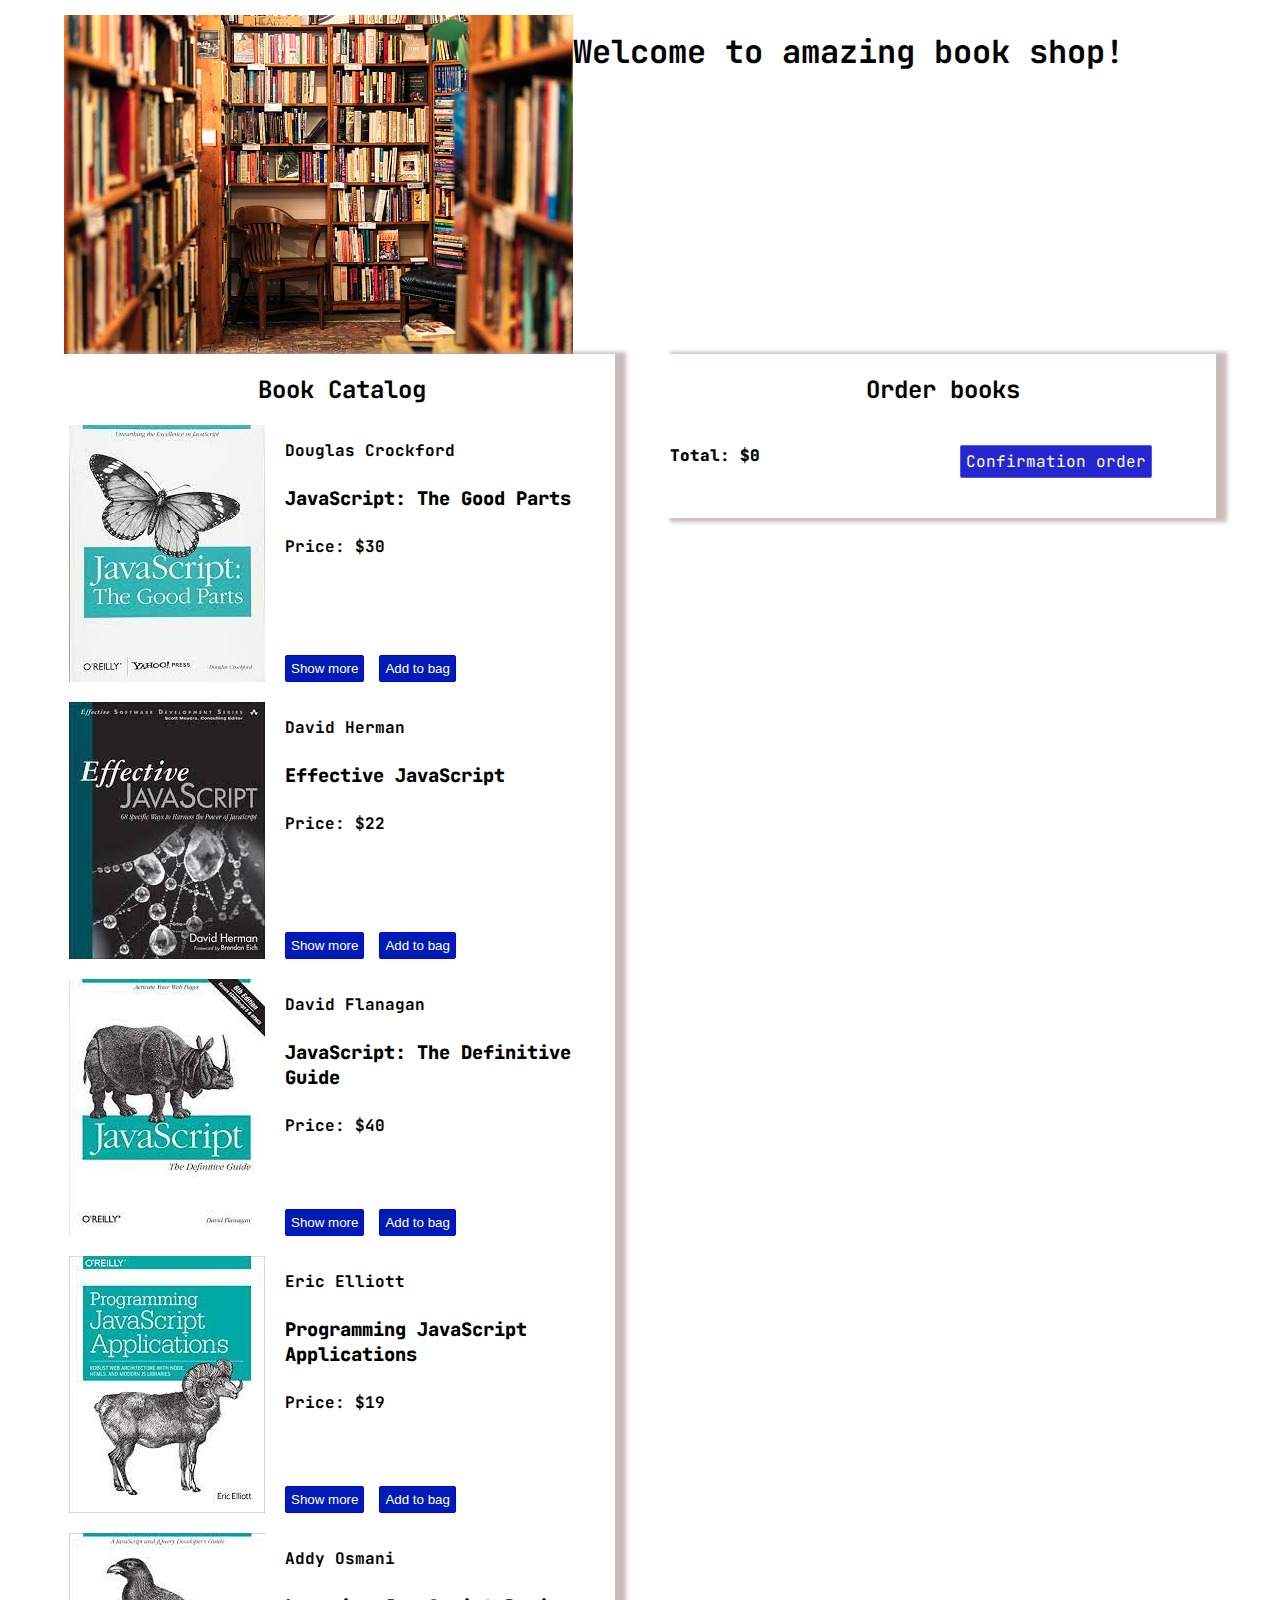
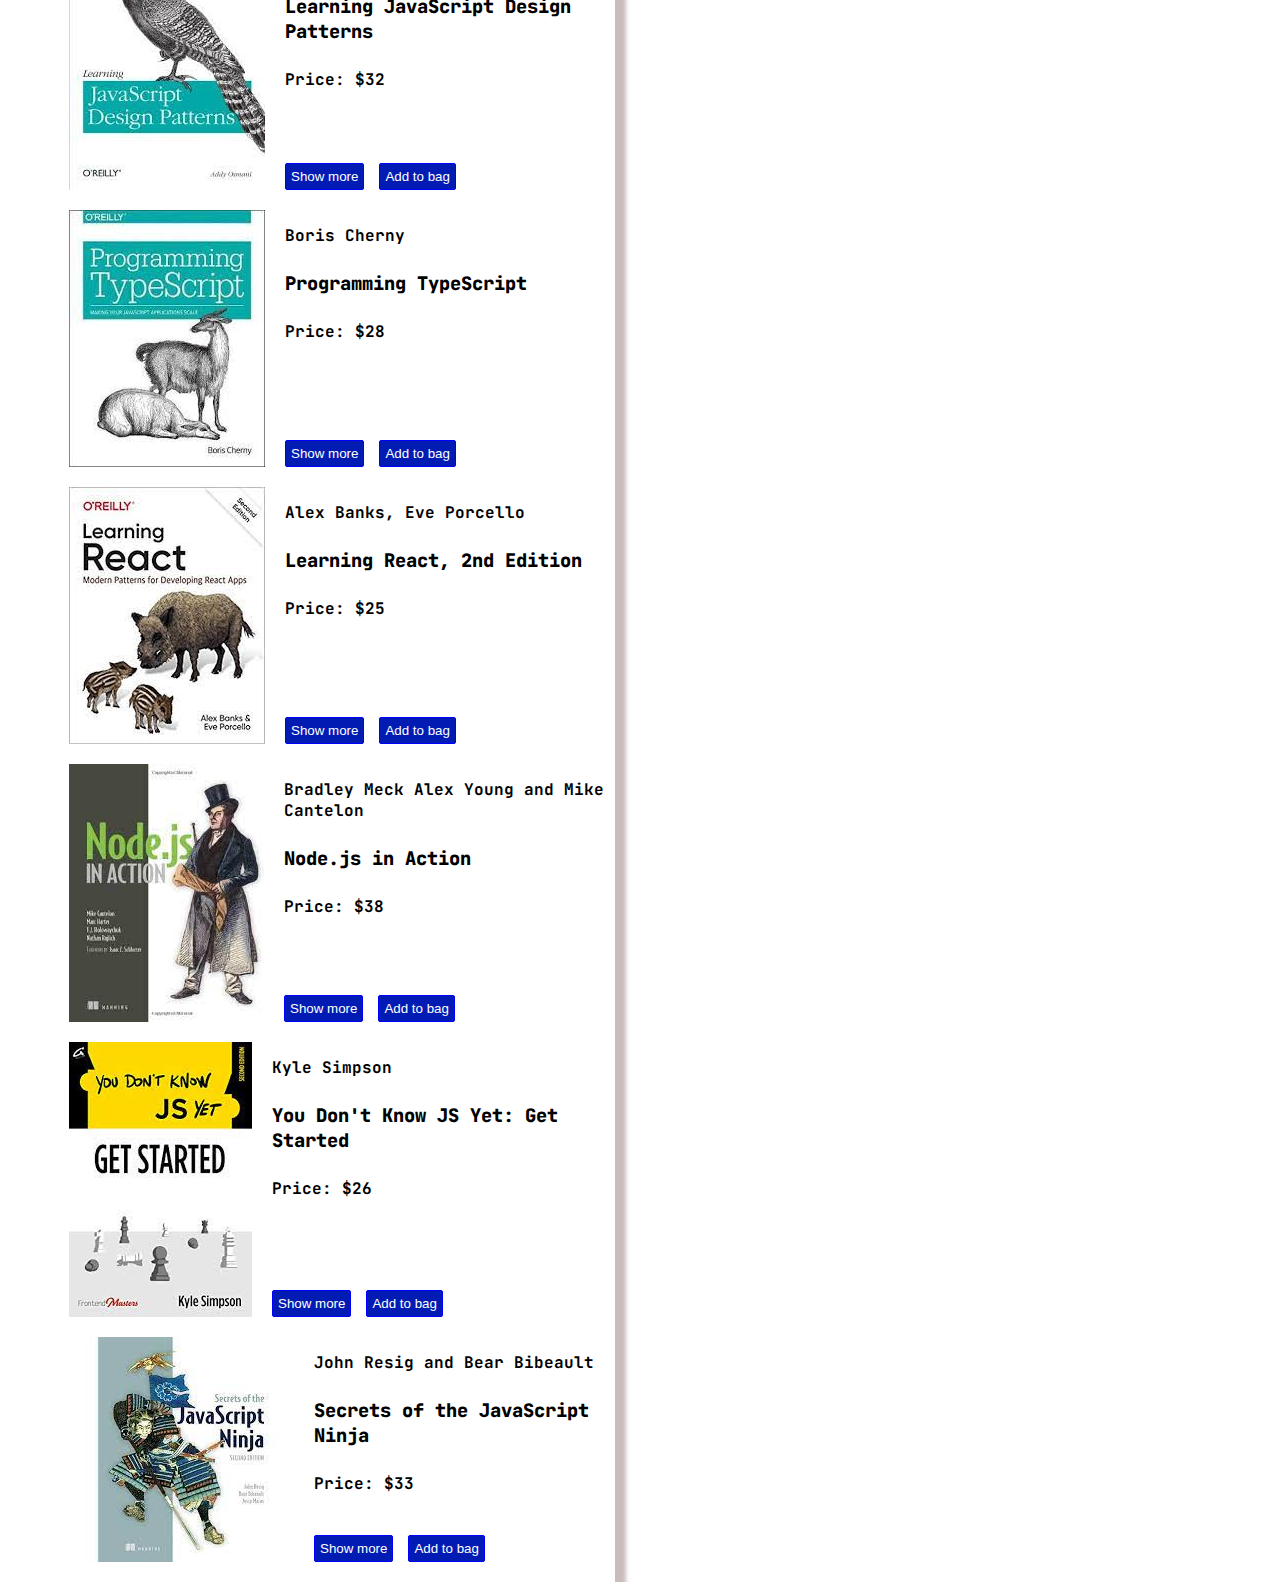
<file: index.html>
<!DOCTYPE html>
<html lang="en">
	<head>
		<meta charset="UTF-8" />
		<meta http-equiv="X-UA-Compatible" content="IE=edge" />
		<meta name="viewport" content="width=device-width, initial-scale=1.0" />
		<title>Online-book</title>
		<link rel="stylesheet" href="./style.css" />
		<link
			rel="stylesheet"
			href="https://cdnjs.cloudflare.com/ajax/libs/font-awesome/6.2.1/css/all.min.css"
		/>
	</head>
	<body>
		<script src="index.js"></script>
	</body>
</html>
</file>
<file: style.css>
@import url('https://fonts.googleapis.com/css2?family=JetBrains+Mono:ital,wght@0,300;0,400;0,500;0,600;0,700;0,800;1,400;1,600;1,700;1,800&display=swap');

* {
	padding: 0;
	margin: 0;
	box-sizing: border-box;
}
body {
	width: 90%;
	margin: 0 auto;
	font-family: 'JetBrains Mono', monospace;
}
.project-intro {
	display: flex;
	margin-top: 15px;
}
.project-intro h1 {
	padding-top: 15px;
}
.sections {
	display: flex;
	gap: 50px;
	align-items: flex-start;
}
.section-1,
.section-2 {
	width: 50%;
}
.catalog,
.order {
	display: flex;
	gap: 20px;
}
.catalog {
	position: relative;
}
.book-catalog-title,
.order-book-title {
	text-align: center;
	padding-bottom: 20px;
}
.section-1,
.section-2 {
	padding: 20px 0 20px 5px;
	border: none;
	box-shadow: 8px 1px 4px 3px rgba(184, 164, 164, 0.74);
	-webkit-box-shadow: 8px 1px 4px 3px rgba(184, 164, 164, 0.74);
	-moz-box-shadow: 8px 1px 4px 3px rgba(184, 164, 164, 0.74);
}
.catalog-data,
.order-data {
	display: flex;
	flex-direction: column;
	justify-content: space-between;
	padding: 15px 0 0 0;
}
.order-disabled {
	display: none;
}
.catalog-title,
.order-title {
	padding: 25px 0;
	font-weight: 800;
}
.catalog-buttons {
	display: flex;
	gap: 15px;
}
.catalog-buttons button {
	padding: 5px;
	border-radius: 2px;
	cursor: pointer;
	background-color: rgb(2, 28, 179);
	color: white;
	border: 1px solid blue;
	transition: 0.3s linear;
}
.catalog-buttons button:hover {
	background-color: white;
	color: rgb(3, 3, 192);
}
.section-2 .order-container {
	display: flex;
	gap: 100px;
}
.catalog-container,
.order-container {
	display: flex;
	flex-direction: column;
	gap: 20px;
}
.x-icon {
	margin-top: 20px;
}
.x-icon button {
	background: transparent;
	border: none;
	color: rgb(40, 40, 128);
	cursor: pointer;
}
.order-total {
	display: flex;
	gap: 200px;
	margin: 20px 0;
}
.order-total p {
	font-weight: 900;
}
.order-total a {
	padding: 5px;
	background-color: rgb(38, 38, 207);
	color: white;
	text-decoration: none;
	border-radius: 2px;
	border: 1px solid rgb(87, 87, 236);
}
.order-total a:hover {
	background-color: white;
	color: rgb(3, 3, 192);
}

.info-container {
	/* position: fixed;
	top: 0;
	left: 0;
	right: 0;
	bottom: 0;
	width: 100%;
	height: 100%; */
	position: absolute;
	background-color: rgb(28, 235, 173);
	padding: 20px;
	width: 100%;
	height: 100%;
}
.info-title {
	font-weight: bold;
	font-size: 25px;
	padding-bottom: 25px;
}
.info-close {
	padding: 5px;
	background: transparent;
	cursor: pointer;
	margin-top: 5px;
}
</file>
